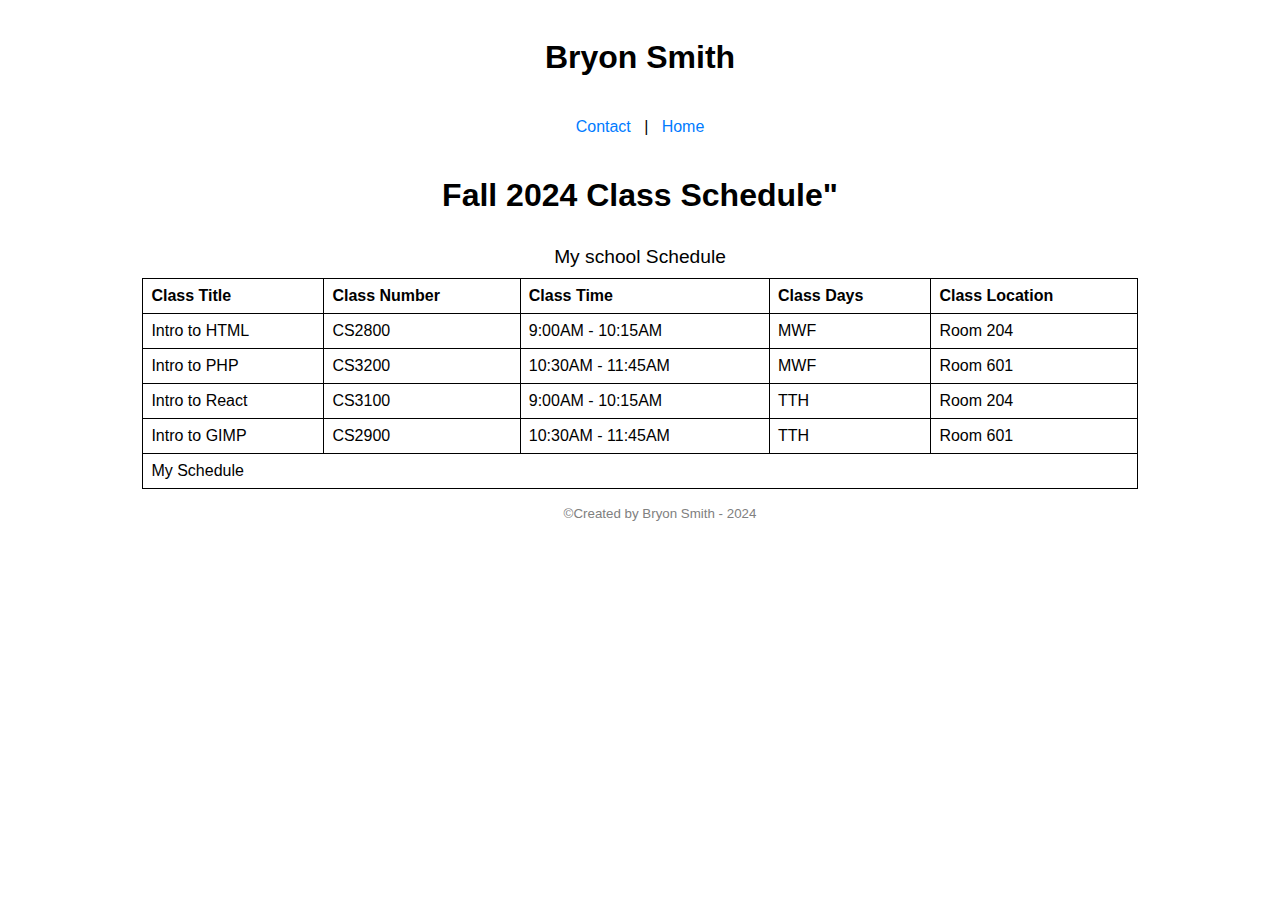
<file: Homework/Assin 2/GridIntro-Inputs/index.html>
<!DOCTYPE html>
<html lang="en">
<head>
    <meta charset="UTF-8">
    <meta name="viewport" content="width=device-width, initial-scale=1.0">
    <title>Home</title>
    <link rel="stylesheet" href="css/styles.css">
</head>
<body>
   <section>
        <header>
            <h1>Bryon Smith</h1>
        </header>
        <nav>
            <a href="contact.html">Contact</a> &nbsp; | &nbsp; <a href="index.html">Home</a>
        </nav>
        <main>
            <article>
                <h1>Fall 2024 Class Schedule"</h1>
                <table>
                    <caption>My school Schedule</caption>
                    <thead>
                        <tr>
                            <th>Class Title</th>
                            <th>Class Number</th>
                            <th>Class Time</th>
                            <th>Class Days</th>
                            <th>Class Location</th>
                        </tr>
                    </thead>
                    <tbody>
                    <tr>
                        <td>Intro to HTML</td>
                        <td>CS2800</td>
                        <td>9:00AM - 10:15AM</td>
                        <td>MWF</td>
                        <td>Room 204</td>
                    </tr>
                    <tr>
                        <td>Intro to PHP</td>
                        <td>CS3200</td>
                        <td>10:30AM - 11:45AM</td>
                        <td>MWF</td>
                        <td>Room 601</td>
                    </tr>
                    <tr>
                        <td>Intro to React</td>
                        <td>CS3100</td>
                        <td>9:00AM - 10:15AM</td>
                        <td>TTH</td>
                        <td>Room 204</td>
                    </tr>
                    <tr>
                        <td>Intro to GIMP</td>
                        <td>CS2900</td>
                        <td>10:30AM - 11:45AM</td>
                        <td>TTH</td>
                        <td>Room 601</td>
                    </tr>
                </tbody>
                <tfoot>
                    <tr>
                        <td colspan="5">My Schedule</td>
                       
                    </tr>
                </tfoot>
            </article>
        </main>
        <footer>
            &copy;Created by Bryon Smith - 2024
        </footer> 
   </section> 
  
</body>
</html>
</file>
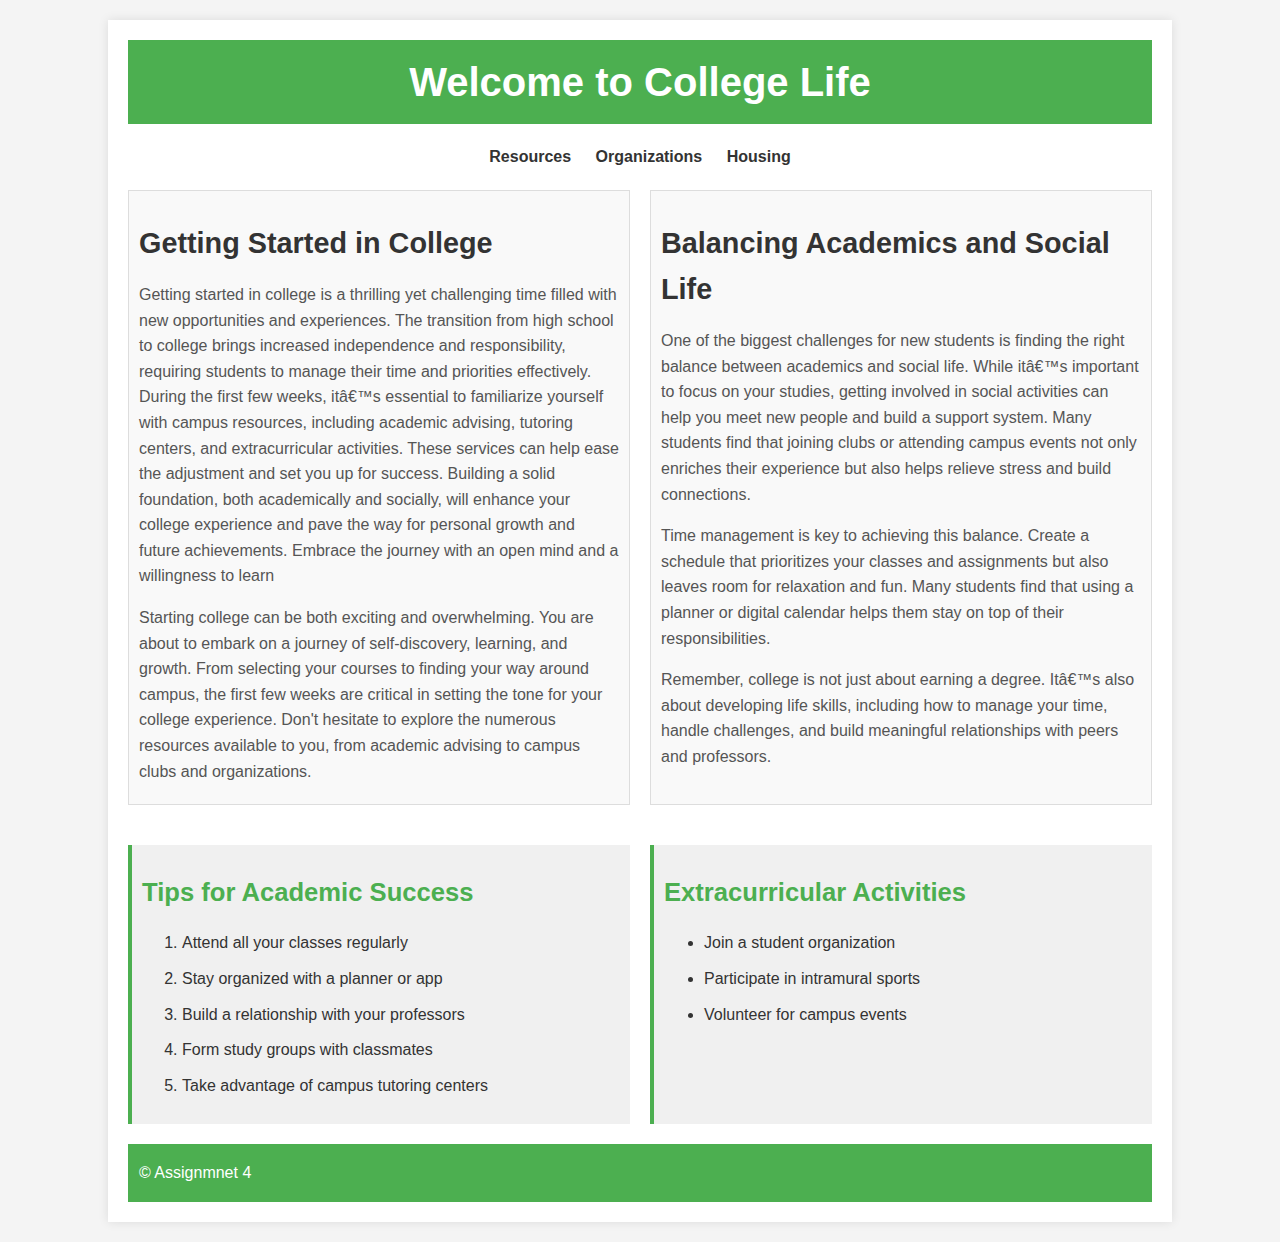
<file: Homework/Assin4/GridFormating/index.html>
<!DOCTYPE html>
<html lang="en">
   <head>
      <meta charset="UTF-8">
      <meta name="viewport" content="width=device-width, initial-scale=1.0">
      <title>Assignmnet 4: Grid Layout</title>
      <link rel="stylesheet" href="css/main.css">
      <link rel="stylesheet" href="css/gridLayout.css">
   </head>
   <body>
      <section>
      <header>
         <h1>Welcome to College Life</h1>
      </header>
      <nav>
         <a href="#">Resources</a>
         <a href="#">Organizations</a>
         <a href="#">Housing</a>
      </nav>
      <!-- Main content -->
         <main>
            <article>
               <!--Article 1 -->
               <h1>Getting Started in College</h1>
               <p>Getting started in college is a thrilling yet challenging time filled with new opportunities and experiences. The transition from high school to college brings increased independence and responsibility, requiring students to manage their time and priorities effectively. During the first few weeks, itâ€™s essential to familiarize yourself with campus resources, including academic advising, tutoring centers, and extracurricular activities. These services can help ease the adjustment and set you up for success. Building a solid foundation, both academically and socially, will enhance your college experience and pave the way for personal growth and future achievements. Embrace the journey with an open mind and a willingness to learn</p>
               <p>Starting college can be both exciting and overwhelming. You are about to embark on a journey of self-discovery, learning, and growth. From selecting your courses to finding your way around campus, the first few weeks are critical in setting the tone for your college experience. Don't hesitate to explore the numerous resources available to you, from academic advising to campus clubs and organizations.</p>
            </article>
            <!--Article 1 -->
            <article>
               <h1>Balancing Academics and Social Life</h1>
               <p>One of the biggest challenges for new students is finding the right balance between academics and social life. While itâ€™s important to focus on your studies, getting involved in social activities can help you meet new people and build a support system. Many students find that joining clubs or attending campus events not only enriches their experience but also helps relieve stress and build connections.</p>

               <p>Time management is key to achieving this balance. Create a schedule that prioritizes your classes and assignments but also leaves room for relaxation and fun. Many students find that using a planner or digital calendar helps them stay on top of their responsibilities.</p>

               <p>Remember, college is not just about earning a degree. Itâ€™s also about developing life skills, including how to manage your time, handle challenges, and build meaningful relationships with peers and professors.</p>
            </article>

            <!-- Side Section 1 -->
            <aside >
               <h1>Tips for Academic Success</h1>
               <ol>
                  <li>Attend all your classes regularly</li>
                  <li>Stay organized with a planner or app</li>
                  <li>Build a relationship with your professors</li>
                  <li>Form study groups with classmates</li>
                  <li>Take advantage of campus tutoring centers</li>          
               </ol>
            </aside>
            <!-- Side Section 2 -->
            <aside>
               <h1>Extracurricular Activities</h1>
               <ul>
                  <li>Join a student organization</li>
                  <li>Participate in intramural sports</li>
                  <li>Volunteer for campus events</li>
               </ul>
            </aside>
      </main>
      <footer>
         <p>&copy; Assignmnet 4</p>
      </footer>
      </section> 
   </body>
</html>
</file>
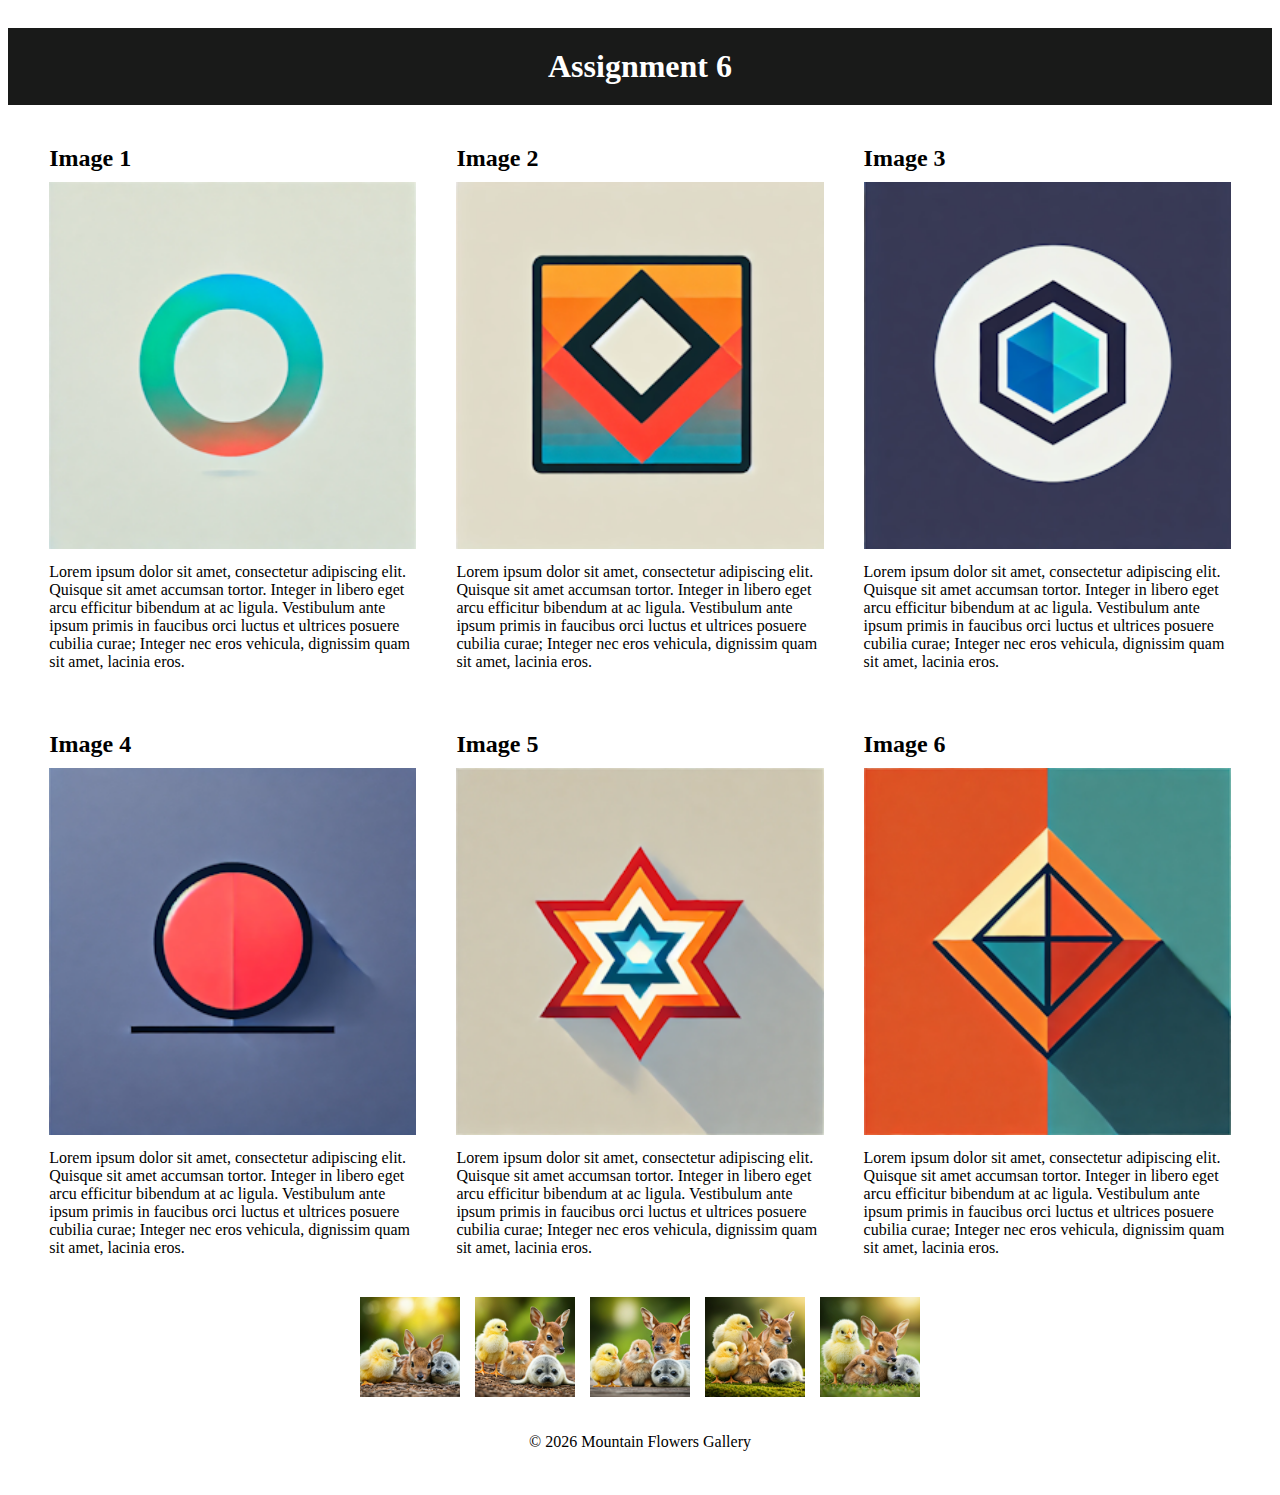
<file: Homework/Assin6/ImageUsage/index.html>
<!DOCTYPE html>
<html lang="en">
<head>
    <meta charset="UTF-8">
    <meta name="viewport" content="width=device-width, initial-scale=1.0">
    <title>Assignment 6</title>
    <link rel="stylesheet" href="css/main.css">
</head>
<body>
    <section>
        <header><h1>Assignment 6</h1></header>
        <main>
            <article id="articleOne"></article>

            <article id="articleTwo">
               
            </article>
        </main>
        <footer>
            <p>&copy; <span id="currentYear"></span> Mountain Flowers Gallery</p>
        </footer>
    </section>

    <script src="scripts/app.js"></script>
   </body>
</html>
</file>
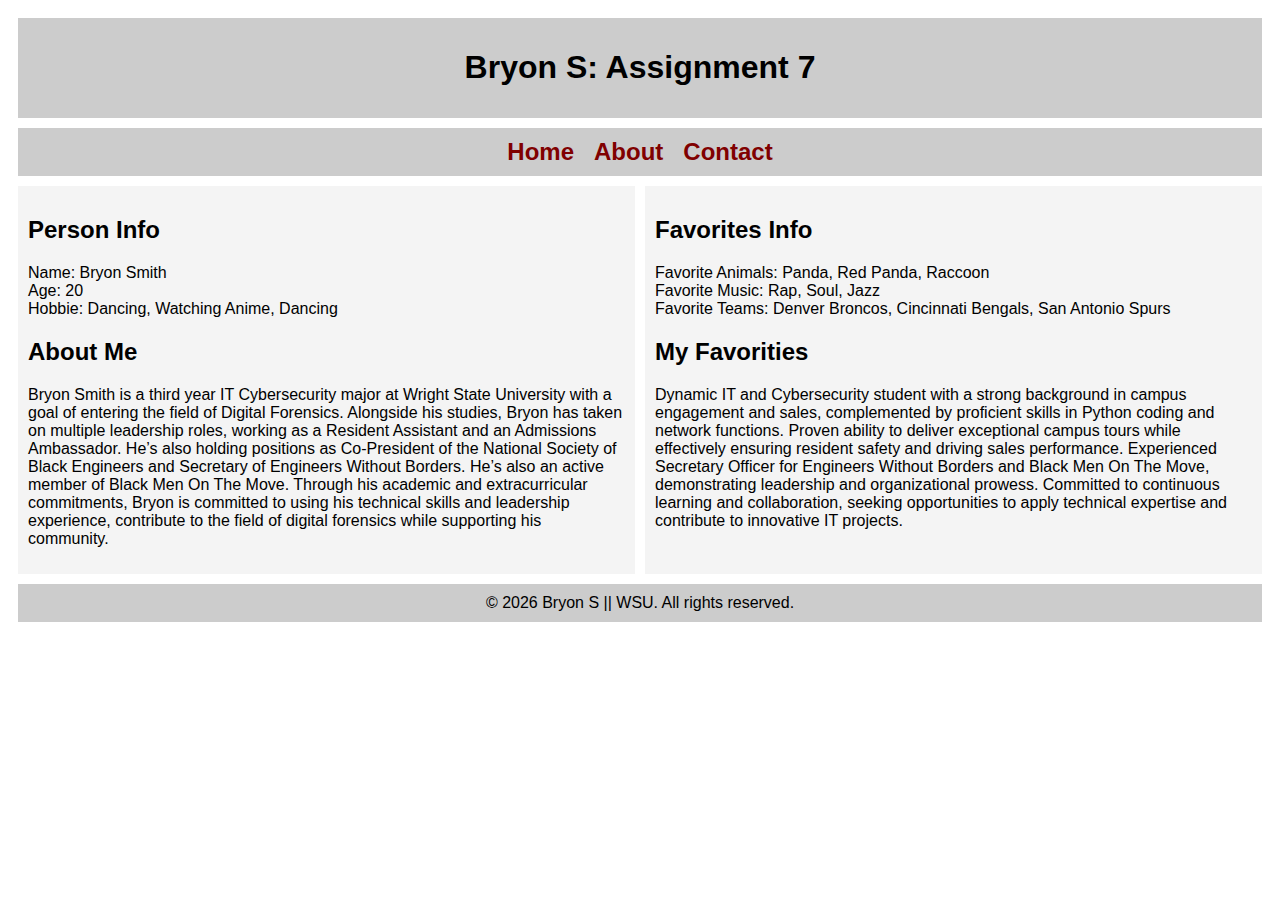
<file: Homework/Assin7/ScriptUsage/index.html>
<!DOCTYPE html>
<html lang="en">
<head>
    <meta charset="UTF-8">
    <meta name="viewport" content="width=device-width, initial-scale=1.0">
    <title>Document</title>
    <link rel="stylesheet" href="css/main.css">
    <link rel="stylesheet" href="css/main2.css">
</head>
<body>
    <section>
        <header>
          <h1>Bryon S: Assignment 7</h1>
        </header>
        <nav></nav>
        <main>
          <article id="personInfo"></article>
          <article id="favoritesInfo"></article>
        </main>
        <footer>
          <p></p>
        </footer>
      </section>
      <script src="scripts/apt.js"></script>
      <script src="scripts/app2.js"></script>
</body>
</html>
</file>
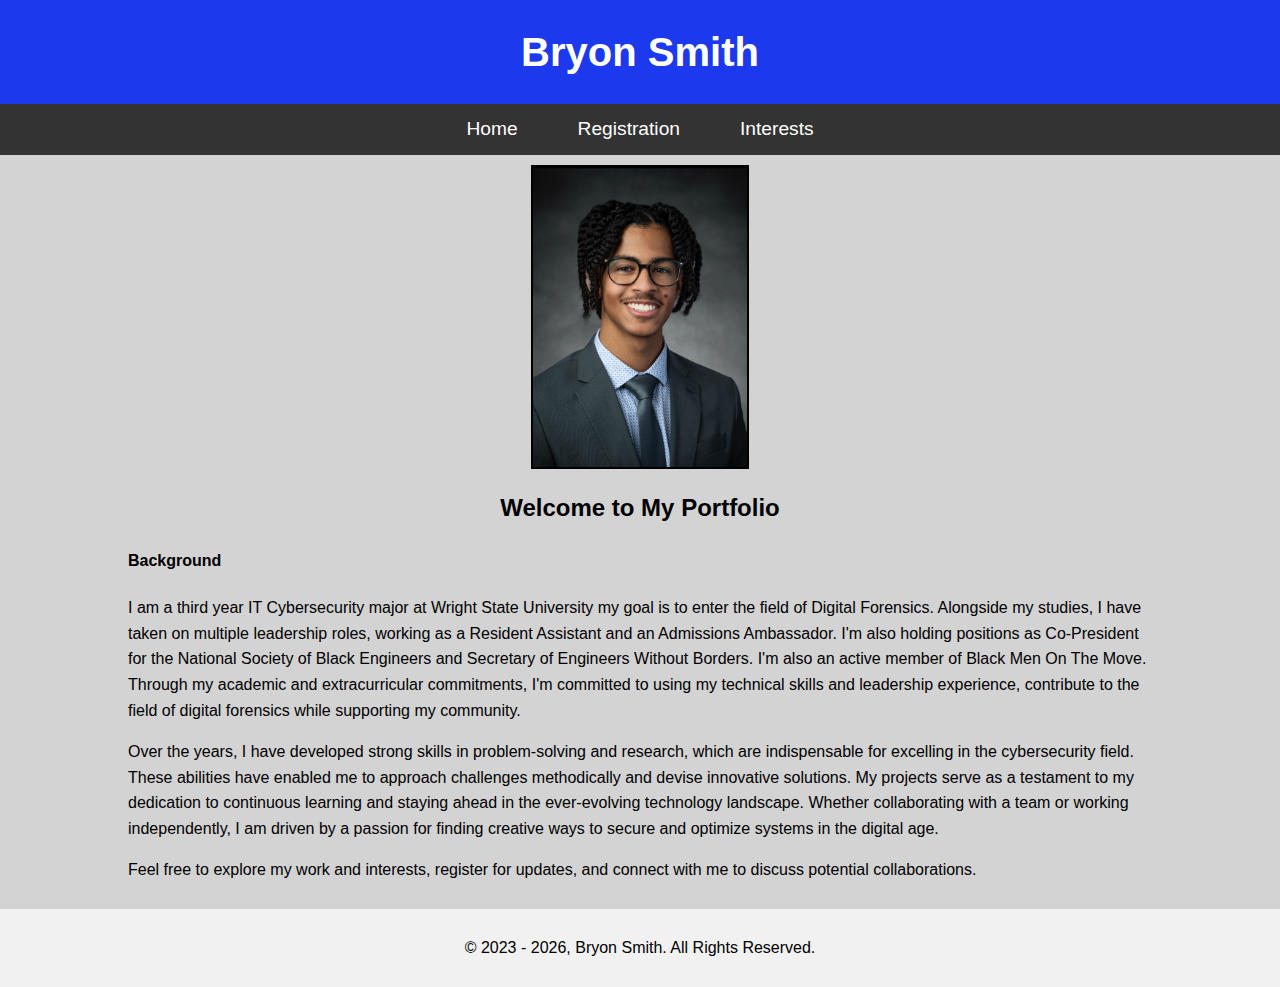
<file: Homework/Final Project/Bryon_Smith/index.html>
<!-- index.html -->
<!DOCTYPE html>
<html lang="en">
<head>
    <meta charset="UTF-8">
    <meta name="viewport" content="width=device-width, initial-scale=1.0">
    <title>Portfolio - Home</title>
    <link rel="stylesheet" href="css/style.css">

</head>
<body>
    <header>
        <h1>Bryon Smith</h1>
    </header>

    <nav>
        <ul>
            <li><a href="index.html">Home</a></li>
            <li><a href="registration.html">Registration</a></li>
            <li><a href="interests.html">Interests</a></li>
        </ul>
    </nav>

    <main>
        <section>
            <img src="images/portfolio_banner.jpeg" alt="Portfolio Banner">
            <h2>Welcome to My Portfolio</h2>
            <h4>Background</h4>
            <p>I am a third year IT Cybersecurity major at Wright State University my goal is to enter the field of Digital Forensics. Alongside my studies, I have taken on multiple leadership roles, working as a Resident Assistant and an Admissions Ambassador. I'm also holding positions as Co-President for the National Society of Black Engineers and Secretary of Engineers Without Borders. I'm also an active member of Black Men On The Move. Through my academic and extracurricular commitments, I'm committed to using my technical skills and leadership experience, contribute to the field of digital forensics while supporting my community.</p>

            <p>Over the years, I have developed strong skills in problem-solving and research, which are indispensable for excelling in the cybersecurity field. These abilities have enabled me to approach challenges methodically and devise innovative solutions. My projects serve as a testament to my dedication to continuous learning and staying ahead in the ever-evolving technology landscape. Whether collaborating with a team or working independently, I am driven by a passion for finding creative ways to secure and optimize systems in the digital age.</p>


            <p>Feel free to explore my work and interests, register for updates, and connect with me to discuss potential collaborations.</p>
        </section>
    </main>

    <footer>
        <script src="scripts/scripts.js"></script>
        <p id="footer-text"></p>
    </footer>
</body>
</html>
</file>
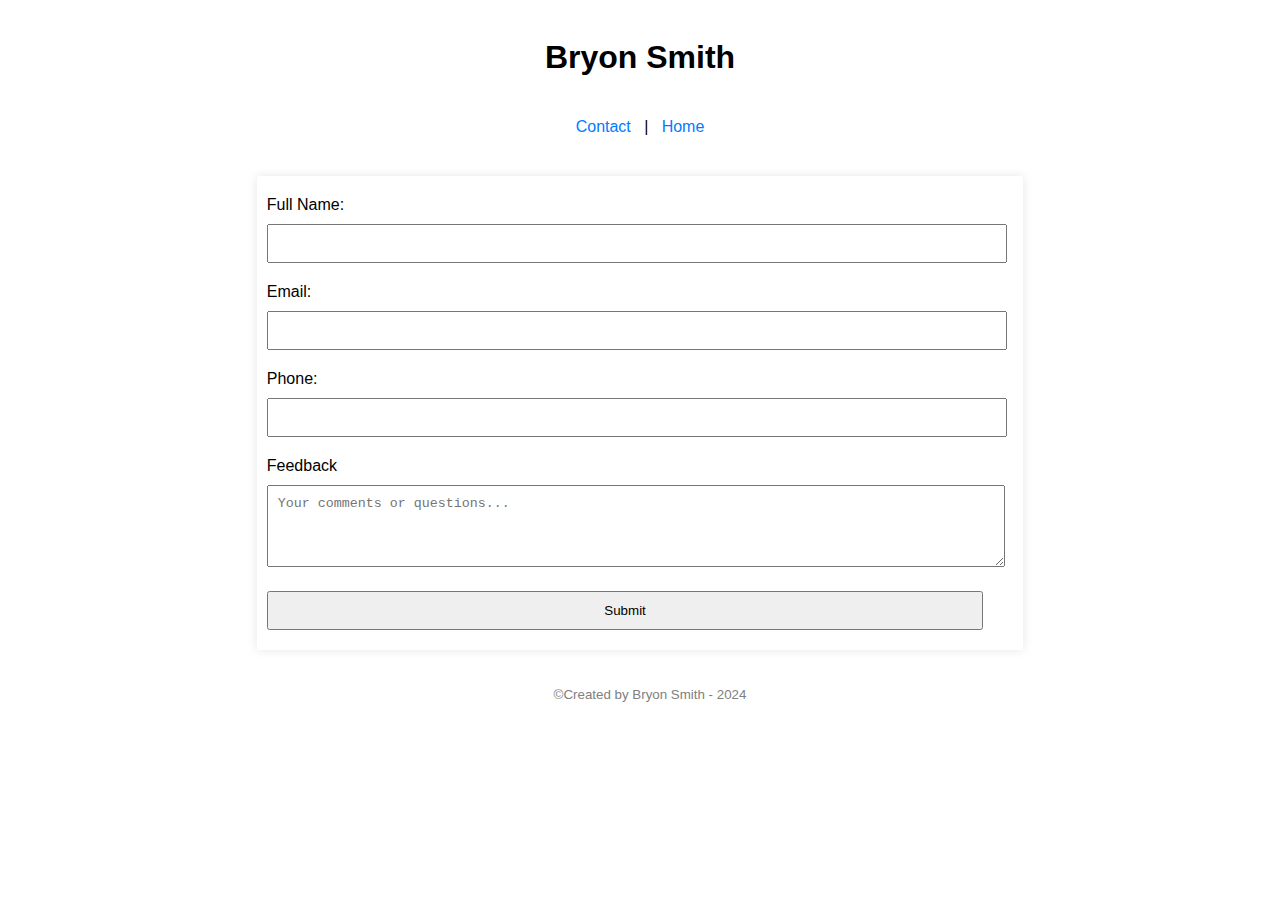
<file: Homework/Assin 2/GridIntro-Inputs/contact.html>
<!DOCTYPE html>
<html lang="en">
<head>
    <meta charset="UTF-8">
    <meta name="viewport" content="width=device-width, initial-scale=1.0">
    <title>Contact</title>
    <link rel="stylesheet" href="css/styles.css">
</head>
<body>
   <section>
        <header>
            <h1>Bryon Smith</h1>
        </header>
        <nav>
            <a href="contact.html">Contact</a> &nbsp; | &nbsp; <a href="index.html">Home</a>
        </nav>
        <main>
            <form action="submit_form.php" method="POST">
                <div>
                    <label for="fullName">Full Name:</label>
                    <input type="text" id="fullName" name="fullName" required>
                </div>
        
                <div>
                    <label for="email">Email:</label>
                    <input type="email" id="email" name="email" required>
                </div>
        
                <div>
                    <label for="phone">Phone:</label>
                    <input type="tel" id="phone" name="phone"  required>
                </div>
        
                <div>
                    <label for="feedback">Feedback</label>
                    <textarea id="feedback" name="feedback" rows="4" placeholder="Your comments or questions..." required></textarea>
                </div>
        
                <div>
                    <input type="submit" value="Submit">
                </div>
            </form>
        </main>
        <footer>
            &copy;Created by Bryon Smith - 2024
        </footer>
   </section> 
</body>
</html>
</file>
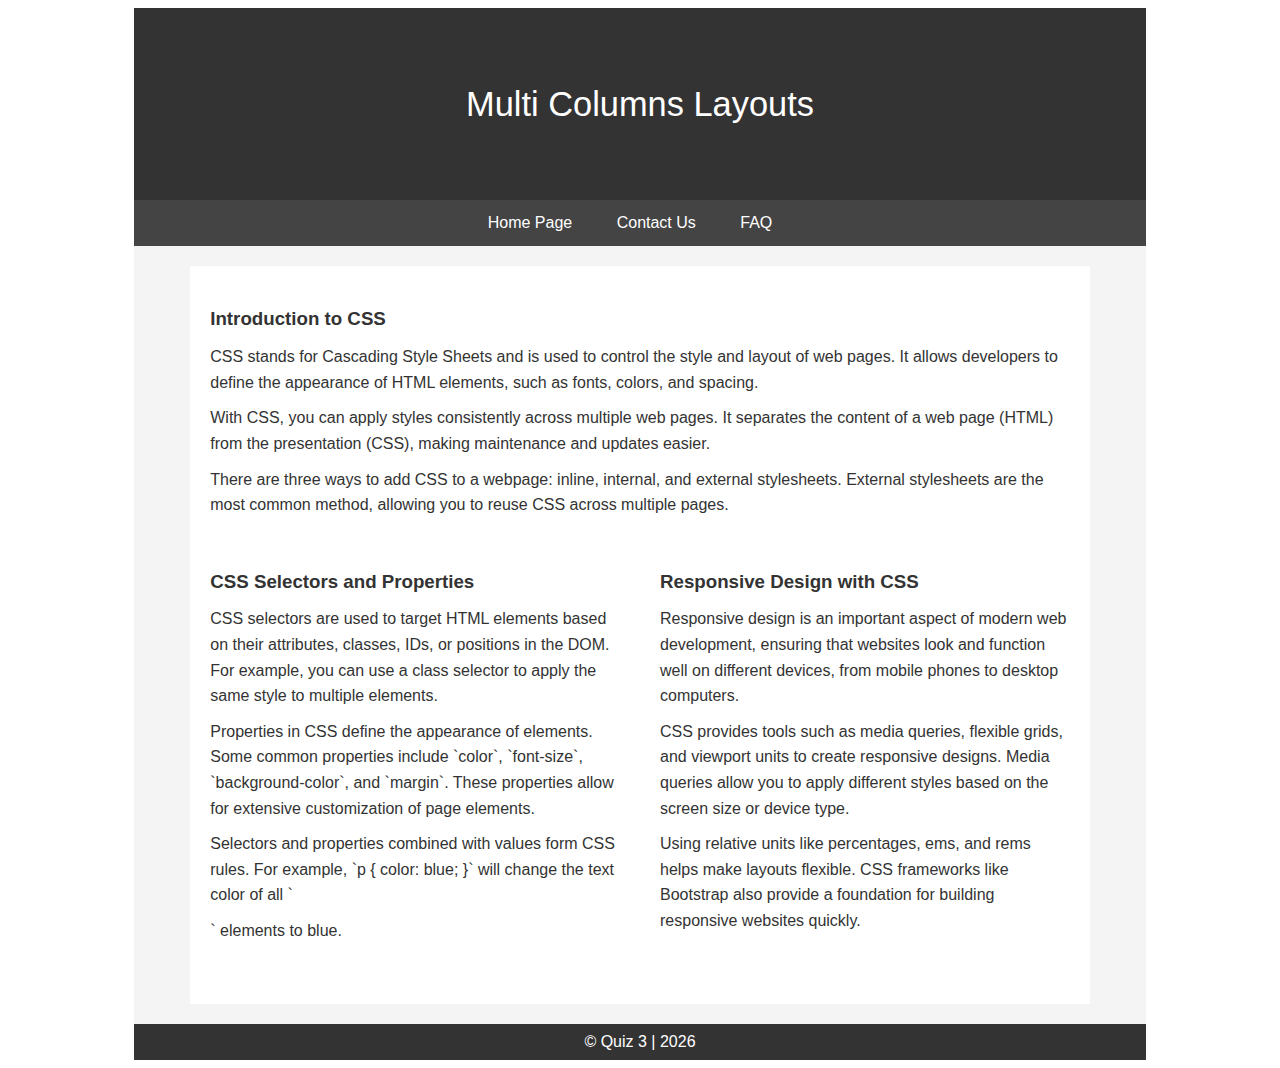
<file: Homework/Assin 3/MultiColumnsLayouts/homePage.html>
<!DOCTYPE html>
<html lang="en">
<head>
    <meta charset="UTF-8">
    <meta name="viewport" content="width=device-width, initial-scale=1.0">
    <title>Document</title>
    <link rel="stylesheet" href="css/home.css">
    <link rel="stylesheet" href="css/home2.css">
</head>
<body>

    <section>
        <header>Multi Columns Layouts</header>
        <nav>
            <ul>
                <li><a href="#">Home Page</a></li>
                <li><a href="#">Contact Us</a></li>
                <li><a href="#">FAQ</a></li>
            </ul>
        </nav>
        <main>
            <article>
                <h3>Introduction to CSS</h3>
                <p>CSS stands for Cascading Style Sheets and is used to control the style and layout of web pages. It allows developers to define the appearance of HTML elements, such as fonts, colors, and spacing.</p>
                <p>With CSS, you can apply styles consistently across multiple web pages. It separates the content of a web page (HTML) from the presentation (CSS), making maintenance and updates easier.</p>
                <p>There are three ways to add CSS to a webpage: inline, internal, and external stylesheets. External stylesheets are the most common method, allowing you to reuse CSS across multiple pages.</p>
            </article>
            <article>
                <h3>CSS Selectors and Properties</h3>
                <p>CSS selectors are used to target HTML elements based on their attributes, classes, IDs, or positions in the DOM. For example, you can use a class selector to apply the same style to multiple elements.</p>
                <p>Properties in CSS define the appearance of elements. Some common properties include `color`, `font-size`, `background-color`, and `margin`. These properties allow for extensive customization of page elements.</p>
                <p>Selectors and properties combined with values form CSS rules. For example, `p { color: blue; }` will change the text color of all `<p>` elements to blue.</p>
            </article>
            <article>
                <h3>Responsive Design with CSS</h3>
                <p>Responsive design is an important aspect of modern web development, ensuring that websites look and function well on different devices, from mobile phones to desktop computers.</p>
                <p>CSS provides tools such as media queries, flexible grids, and viewport units to create responsive designs. Media queries allow you to apply different styles based on the screen size or device type.</p>
                <p>Using relative units like percentages, ems, and rems helps make layouts flexible. CSS frameworks like Bootstrap also provide a foundation for building responsive websites quickly.</p>
            </article>
        </main>
        <footer>
            <p>&copy; Quiz 3 | <span id="year"> 
                    <script>
                        // JavaScript to display the current year
                        document.getElementById('year').textContent = new Date().getFullYear();
                    </script>
                </span>
           
            </p>
        </footer>
    </section>
    
</body>
</html>
</file>
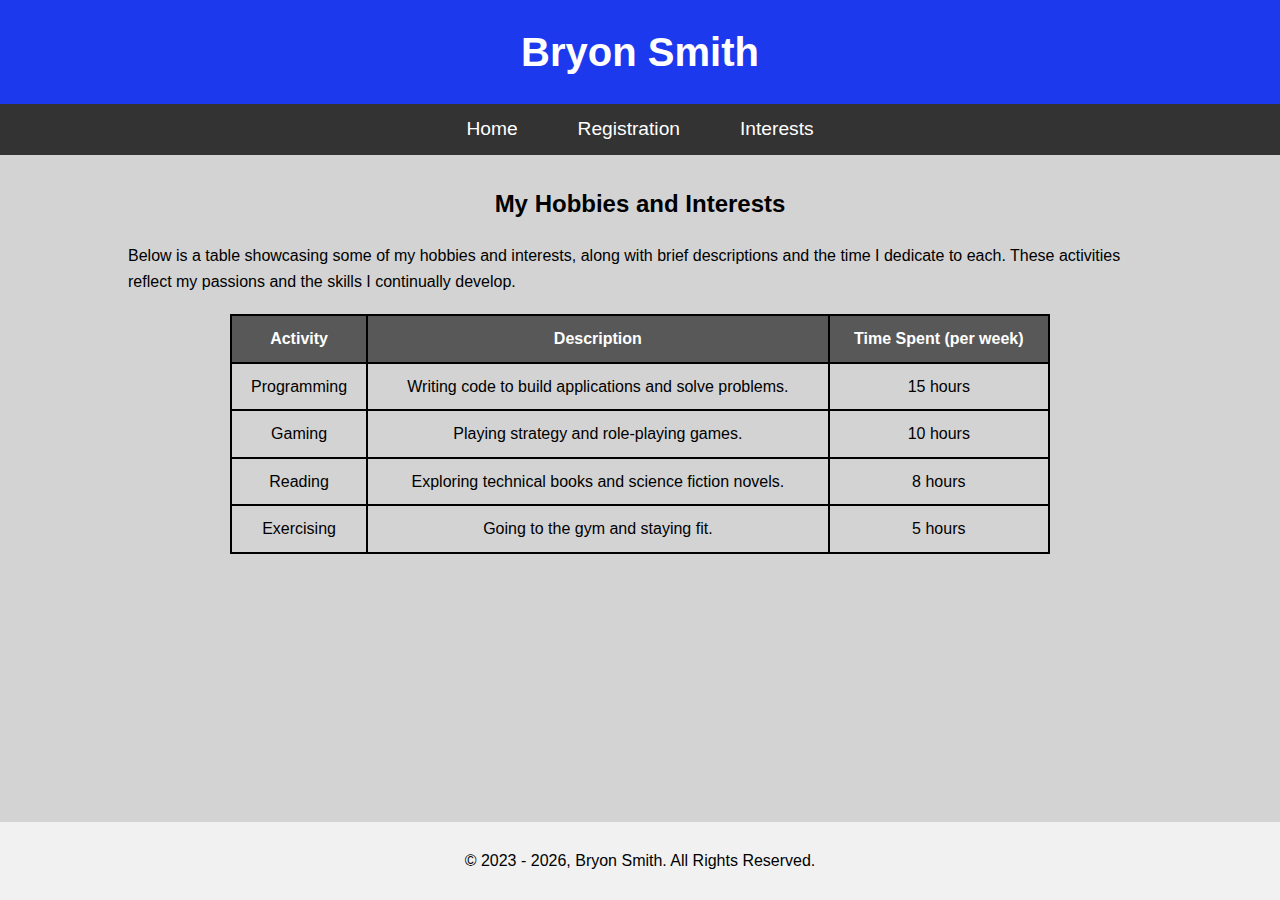
<file: Homework/Final Project/Bryon_Smith/interests.html>
<!-- index.html -->
<!DOCTYPE html>
<html lang="en">
<head>
    <meta charset="UTF-8">
    <meta name="viewport" content="width=device-width, initial-scale=1.0">
    <title>Portfolio - Home</title>
    <link rel="stylesheet" href="css/style.css">
</head>
<body>
    <header>
        <h1>Bryon Smith</h1>
    </header>

    <nav>
        <ul>
            <li><a href="index.html">Home</a></li>
            <li><a href="registration.html">Registration</a></li>
            <li><a href="interests.html">Interests</a></li>
        </ul>
    </nav>

    <main>
        <section>
            <h2>My Hobbies and Interests</h2>
            <p>Below is a table showcasing some of my hobbies and interests, along with brief descriptions and the time I dedicate to each. These activities reflect my passions and the skills I continually develop.</p>
            
            <table id="interest-table" border="1" >
                <thead>
                    <tr>
                        <th>Activity</th>
                        <th>Description</th>
                        <th>Time Spent (per week)</th>
                    </tr>
                </thead>
                <tbody>
                    <tr>
                        <td>Programming</td>
                        <td>Writing code to build applications and solve problems.</td>
                        <td>15 hours</td>
                    </tr>
                    <tr>
                        <td>Gaming</td>
                        <td>Playing strategy and role-playing games.</td>
                        <td>10 hours</td>
                    </tr>
                    <tr>
                        <td>Reading</td>
                        <td>Exploring technical books and science fiction novels.</td>
                        <td>8 hours</td>
                    </tr>
                    <tr>
                        <td>Exercising</td>
                        <td>Going to the gym and staying fit.</td>
                        <td>5 hours</td>
                    </tr>
                </tbody>
            </table>
        </section>
    </main>

    <footer>
        <script src="scripts/scripts.js"></script>
        <p id="footer-text"></p>
    </footer>
</body>
</html>
</file>
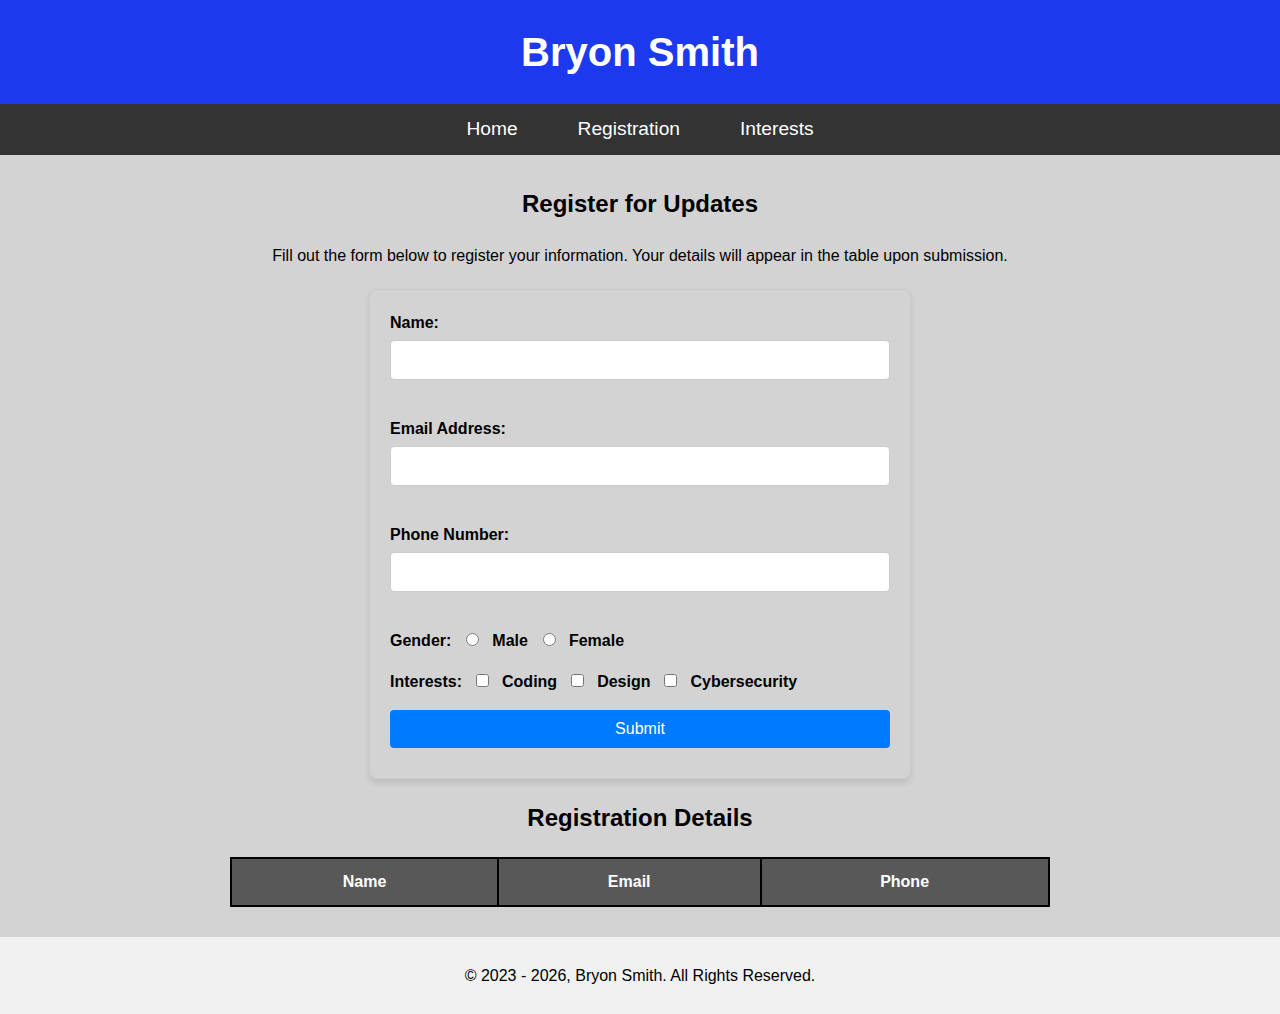
<file: Homework/Final Project/Bryon_Smith/registration.html>
<!-- index.html -->
<!DOCTYPE html>
<html lang="en">
<head>
    <meta charset="UTF-8">
    <meta name="viewport" content="width=device-width, initial-scale=1.0">
    <title>Portfolio - Registration</title>
    <link rel="stylesheet" href="css/style.css">
    <script src="scripts/registration.js"></script>
    <style>
        #form-container {
            border: 1px solid #ccc;
            border-radius: 8px;
            padding: 20px;
            max-width: 500px;
            margin: 20px auto;
            box-shadow: 0 4px 6px rgba(0, 0, 0, 0.1);
        }

        #form-container form {
            display: flex;
            flex-direction: column;
        }

        #form-container label {
            margin-bottom: 5px;
            font-weight: bold;
        }

        #form-container input, 
        #form-container button {
            margin-bottom: 10px;
            padding: 10px;
            font-size: 16px;
            border: 1px solid #ccc;
            border-radius: 4px;
            
        }

        #form-container button {
            background-color: #007BFF;
            color: white;
            border: none;
            cursor: pointer;
        }

        #form-container button:hover {
            background-color: #0056b3;
        }

        .inline-options {
            display: flex;
            gap: 10px;
            align-items: center;
        }

        .inline-options label {
            margin-bottom: 0;
        }

        .registerP {
            text-align: center;
            font-weight: 100;
        }

        #registration-table {
            margin: 20px auto;
            border-collapse: collapse;
            width: 80%;
            text-align: center;
        }


    </style>
</head>
<body>
    <header>
        <h1>Bryon Smith</h1>
    </header>

    <nav>
        <ul>
            <li><a href="index.html">Home</a></li>
            <li><a href="registration.html">Registration</a></li>
            <li><a href="interests.html">Interests</a></li>
        </ul>
    </nav>

    <main>
        <section>
            <h2>Register for Updates</h2>
            <div class="registerP">
                <p>Fill out the form below to register your information. Your details will appear in the table upon submission.</p>
            </div>
            <div id="form-container">
                <form id="registration-form">
                    <label for="name">Name:</label>
                    <input type="text" id="name" name="name" required><br>

                    <label for="email">Email Address:</label>
                    <input type="email" id="email" name="email" required><br>

                    <label for="phone">Phone Number:</label>
                    <input type="tel" id="phone" name="phone" required><br>

                    <div class="inline-options">
                        <label>Gender:</label>
                        <input type="radio" id="male" name="gender" value="Male">
                        <label for="male">Male</label>
                        <input type="radio" id="female" name="gender" value="Female">
                        <label for="female">Female</label>
                    </div>

                    <div class="inline-options">
                        <label>Interests:</label>
                        <input type="checkbox" id="interest1" name="interest" value="Coding">
                        <label for="interest1">Coding</label>
                        <input type="checkbox" id="interest2" name="interest" value="Design">
                        <label for="interest2">Design</label>
                        <input type="checkbox" id="interest3" name="interest" value="Cybersecurity">
                        <label for="interest3">Cybersecurity</label><br><br>
                    </div>

                    <button type="submit">Submit</button>
                </form>
            </div>

            <h2>Registration Details</h2>
            <table id="registration-table" border="1">
                <thead>
                    <tr>
                        <th>Name</th>
                        <th>Email</th>
                        <th>Phone</th>
                    </tr>
                </thead>
                <tbody>
                </tbody>
            </table>
        </section>
    </main>
    <footer>
        <script src="scripts/scripts.js"></script>
        <p id="footer-text"></p>
    </footer>
</body>
</html>
</file>
<file: Homework/Assin 2/GridIntro-Inputs/css/styles.css>
body {
    font-family: Arial, sans-serif;
}

section{
    min-height: 100%;
    position: relative;
    padding-bottom: 50px; /* Give space for the footer at the bottom */
}

header, nav, main, footer {
    padding: 10px;
    text-align: center;
}

nav ul {
    list-style-type: none;
    padding: 0;
}

nav ul li {
    display: inline;
    margin-right: 10px;
}

nav a {
    text-decoration: none; /* Removes underline from links */
    color: #007BFF; /* Sets the color of the links to a blue shade */
}

table {
    width: 80%; /* Adjusted width */
    border-collapse: collapse;
    margin: 0 auto; /* Center the table */
}

table, th, td {
    border: 1px solid black;
}

th, td {
    padding: 8px;
    text-align: left;
}

caption {
    font-size: larger;
    margin: 10px;
}

footer {
    position: absolute;
    bottom: 0;
    width: 100%;
    height: 50px; /* Fixed height for the footer */
    line-height: 50px; /* Vertically centers the text in the footer */

    font-size: smaller;
    color: grey;
    /* position: relative;
    bottom: 0;
    width: 100%; */
}

input, textarea {
    margin: 10px 0;
    width: 96%; /* Adjust width to fit within the form's padding */
    padding: 10px;
}

button {
    padding: 10px 20px;
    background-color: #4CAF50;
    color: white;
    border: none;
    cursor: pointer;
}

button:hover {
    background-color: #45a049;
}

label {
    display: block;
    text-align: left;
    margin-top: 10px;
}

form {
    width: 60%; /* Set width for the form */
    margin: 20px auto; /* Center the form horizontally */
    padding: 10px;
    box-shadow: 0 0 10px rgba(0,0,0,0.1); /* Optional: adds a subtle shadow for better visibility */
    text-align: left;
}

/* Additional styling for responsive design (Optional) */
@media (max-width: 768px) {
    form, table {
        width: 90%; /* Makes form and table wider on smaller screens */
    }
}
</file>
<file: Homework/Assin4/GridFormating/css/main.css>
/* General page styling */
body {
    font-family: Arial, sans-serif;
    line-height: 1.6;
    margin: 0;
    padding: 0;
    background-color: #f4f4f4;
}

/* Wrapper section */
section {
    width: 80%;
    margin: 20px auto;
    background-color: #fff;
    padding: 20px;
    box-shadow: 0 0 10px rgba(0, 0, 0, 0.1);
}

/* Header styles */
header {
    background-color: #4CAF50;
    color: white;
    padding: 10px 0;
    text-align: center;
}

header h1 {
    margin: 0;
    font-size: 2.5em;
}

/* Navigation styles */
nav {
    margin: 20px 0;
    text-align: center;
}

nav a {
    margin: 0 10px;
    text-decoration: none;
    color: #333;
    font-weight: bold;
}

nav a:hover {
    color: #4CAF50;
}

/* Article styles */
article {
    margin-bottom: 20px;
    padding: 10px;
    border: 1px solid #ddd;
    background-color: #f9f9f9;
}

article h1 {
    font-size: 1.8em;
    color: #333;
    margin-bottom: 10px;
}

/* Paragraph styles */
article p {
    margin-bottom: 10px;
    color: #555;
}

/* Aside styles */
aside {
    margin-bottom: 20px;
    padding: 10px;
    background-color: #f0f0f0;
    border-left: 4px solid #4CAF50;
}

aside h1 {
    font-size: 1.6em;
    color: #4CAF50;
}

aside ol, aside ul {
    margin-left: 20px;
    padding-left: 20px;
}

aside ol li, aside ul li {
    margin-bottom: 10px;
    color: #333;
}

/* Footer styles */
footer {
    background-color:#4CAF50;
    color: white;
    padding: 15px;
    text-align: left;
    padding: 11px;
}

footer p {
    margin: 5px 0;
}
</file>
<file: Homework/Assin4/GridFormating/css/gridLayout.css>
/* Layout for large screens (min-width: 901px) */
@media (min-width: 901px) {
    section {
        grid-template-columns: 1fr 1fr;
        grid-template-areas:
            "header "
            "nav nav"
            "article1 article2"
            "aside1 aside2"
            "footer ";
        gap: 20px;
    }

    main {
        display: grid;
        grid-template-columns: 1fr 1fr;
        grid-template-areas:
            "article1 article2"
            "aside1 aside2";
        gap: 20px;
    }
}

/* Layout for medium screens (min-width: 501px and max-width: 900px) */
@media (min-width: 501px) and (max-width: 900px) {
    section {
        grid-template-columns: 1fr;
        grid-template-areas:
            "header"
            "nav"
            "article1"
            "article2"
            "aside1"
            "aside2"
            "footer";
    }
}

/* Layout for small screens (max-width: 500px) */
@media (max-width: 500px) {
    section {
        grid-template-columns: 1fr;
        grid-template-areas:
            "header"
            "nav"
            "article1"
            "article2"
            "aside1"
            "aside2"
            "footer";
    }
}
</file>
<file: Homework/Assin6/ImageUsage/css/main.css>
/* Main section styling */
section {
    display: flex;
    flex-direction: column;
    align-items: center;
    gap: 20px;
    padding: 20px;
}

/* Styling the header with a different background color */
header {
    background-color: #191a19; /* Example color: a green shade */
    padding: 20px;
    text-align: center;
}

header h1 {
    color: white; /* Ensures the title text is readable against the background */
    margin: 0;
    font-size: 2em;
}

/* Center header and footer */
header, footer {
    text-align: center;
    width: 100%;
}

/* ArticleOne styling with two large rows */
#articleOne {
    display: flex;
    flex-wrap: wrap;
    gap: 20px;
    justify-content: center;
}

/* Layout for three large images per row */
#articleOne div {
    width: 30%; /* Ensure three per row */
    margin: 10px;
    text-align: left;
}

#articleOne img {
    width: 100%;
    height: auto;
}

#articleOne h2, #articleOne p {
    margin: 10px 0;
}

/* Styling for articleTwo: single row of images */
#articleTwo {
    display: flex;
    gap: 15px;
    justify-content: center;
    margin-top: 20px;
}

#articleTwo img {
    width: 100px;
    height: auto;
}

/* Optional navigation styling */
nav a {
    margin: 0 10px;
    text-decoration: none;
    color: #333;
}
</file>
<file: Homework/Assin7/ScriptUsage/css/main.css>
section {
    font-family: Arial, sans-serif;
    margin: 0;
    padding: 0;
    display: flex;
    flex-direction: column;
    gap: 10px;
    padding: 10px;
  }

  header, nav, footer {
    background-color: #ccc;
    padding: 10px;
    text-align: center;
    flex: 1 0 100%; /* Occupy full row */
  }

  main {
    display: flex;
    flex-wrap: wrap;
    gap: 10px;
  }

  article {
    background-color: #f4f4f4;
    padding: 10px;
    flex: 1 0 48%; /* Two articles side by side */
    box-sizing: border-box;
  }
</file>
<file: Homework/Assin7/ScriptUsage/css/main2.css>
.MenuLinks{
    display: flex;
    justify-content: center;
    align-items: center;
    gap: 20px;
    list-style-type: none;
    padding: 0;
    margin: 0;
    font-weight: bold;
    font-size: x-large;
}

.MenuLinks a {
    color: maroon;
    text-decoration: none;
    display: inline-block;
}
</file>
<file: Homework/Assin 3/MultiColumnsLayouts/css/home2.css>
/* Spacing Between Articles */
article {
    margin-bottom: 20px; /* Adds space below each article */
}

/* Make Article 1 Full Width (100%) */
article:nth-child(1) {
    width: 100%; /* Full width of the container */
}

/* Create a Two-Column Layout for Articles 2 and 3 */
article:nth-child(2),
article:nth-child(3) {
    vertical-align: top; 
    padding-top: 10px; 
    padding-bottom: 10px;   
    width: 50%;
    float:left;
    box-sizing: border-box;
}

article:nth-child(2){
    padding-right: 20px;
}

article:nth-child(3){
    padding-left: 20px;
}

/* Additional styling for consistent presentation */
article h3 {
    color: #333;
    margin-bottom: 10px; /* Space below headings */
}

article p {
    margin-bottom: 10px; /* Space below paragraphs */
}

footer {
    clear:both;
}

/* clearfix */
main::after {
    content: "";
    display: table;
    clear:both;
}
</file>
<file: Homework/Final Project/Bryon_Smith/css/style.css>
/* style.css */

/* General Reset */
body {
    margin: 0;
    font-family: Arial, sans-serif;
    line-height: 1.6;
    background-color: aliceblue;
}

/* Header */
header {
    background-color: #1d39ed;
    color: white;
    text-align: center;
    padding: 20px 0;
}

header h1 {
    margin: 0;
    font-size: 2.5em;
}

/* Navigation */
nav {
    background-color: #333;
}

nav ul {
    display: flex;
    justify-content: center;
    list-style: none;
    margin: 0;
    padding: 0;
}

nav ul li {
    margin: 0 15px;
}

nav ul li a {
    color: white;
    text-decoration: none;
    font-size: 1.2em;
    padding: 10px 15px;
    display: block;
}

nav ul li a:hover {
    background-color: #575757;
    border-radius: 4px;
}

/* Image Styling */
img {
    max-width: 100%;
    height: auto;
    display: block;
    margin: 0 auto;
    max-height: 300px;
    border: 2px solid black;

    /* margin-right: 10px;   */
    
}

main {
    background-color: lightgray;
    padding-left: 10%;
    padding-right: 10%;
    padding-bottom: 10px;
    padding-top: 10px;
}

main section h2 {
    text-align: center;
}

footer {
    text-align: center;
    padding: 10px;
    background-color: #f1f1f1;
}

body {
    display: flex;
    flex-direction: column;
    min-height: 100vh;
    margin: 0;
}

main {
    flex: 1;
}

.inline-options {
    display: flex;
    gap: 10px;
    align-items: center;
}

.inline-options label {
    margin-bottom: 0;
}

#registration-table th, 
#registration-table td {
    padding: 10px;
    border: 2px solid #000000;
}

#registration-table th {
    background-color: #585858;
    color: white;
}
#interest-table{
    margin: 20px auto;
    border-collapse: collapse;
    width: 80%;
    text-align: center;
}

#interest-table th,
#interest-table td {
    padding: 10px;
    border: 2px solid #000000;
}

#interest-table th {
    background-color: #585858;
    color: white;
}
</file>
<file: Homework/Assin 3/MultiColumnsLayouts/css/home.css>
/* Reset some default browser margins and padding */
section, ul, li, p {
    margin: 0;
    padding: 0;
}

/* Set font and background for the entire section */
section {
    font-family: Arial, sans-serif;
    line-height: 1.6;
    background-color: #f4f4f4;
    color: #333;
    width:80%;
    margin: 0 auto;
}

/* Style the header */
header {
    background-color: #333;
    color: #fff;
    padding: 10px 0;
    text-align: center;
    height:5em;
    font-size:2.15em;
    line-height: 5em;
}

/* Style the nav bar */
nav ul {
    list-style-type: none;
    background-color: #444;
    padding: 10px;
    text-align: center;
}

nav ul li {
    display: inline-block;
    margin-right: 20px;
}

nav ul li a {
    color: #fff;
    text-decoration: none;
    padding: 5px 10px;
}

nav ul li a:hover {
    background-color: #555;
    border-radius: 5px;
}

/* Style the main section */
main {
    padding: 20px;
    background-color: #fff;
    margin: 20px auto;
    max-width: 85%;
    
}

/* Style individual articles */
article {
    margin-bottom: 20px;
}

article h3 {
    color: #333;
    margin-bottom: 10px;
}

article p {
    margin-bottom: 10px;
}

/* Style the footer */
footer {
    background-color: #333;
    color: #fff;
    text-align: center;
    padding: 10px 0;
    height: 1em;
    line-height: 1em;
}

footer p {
    margin: 0;
}
</file>
